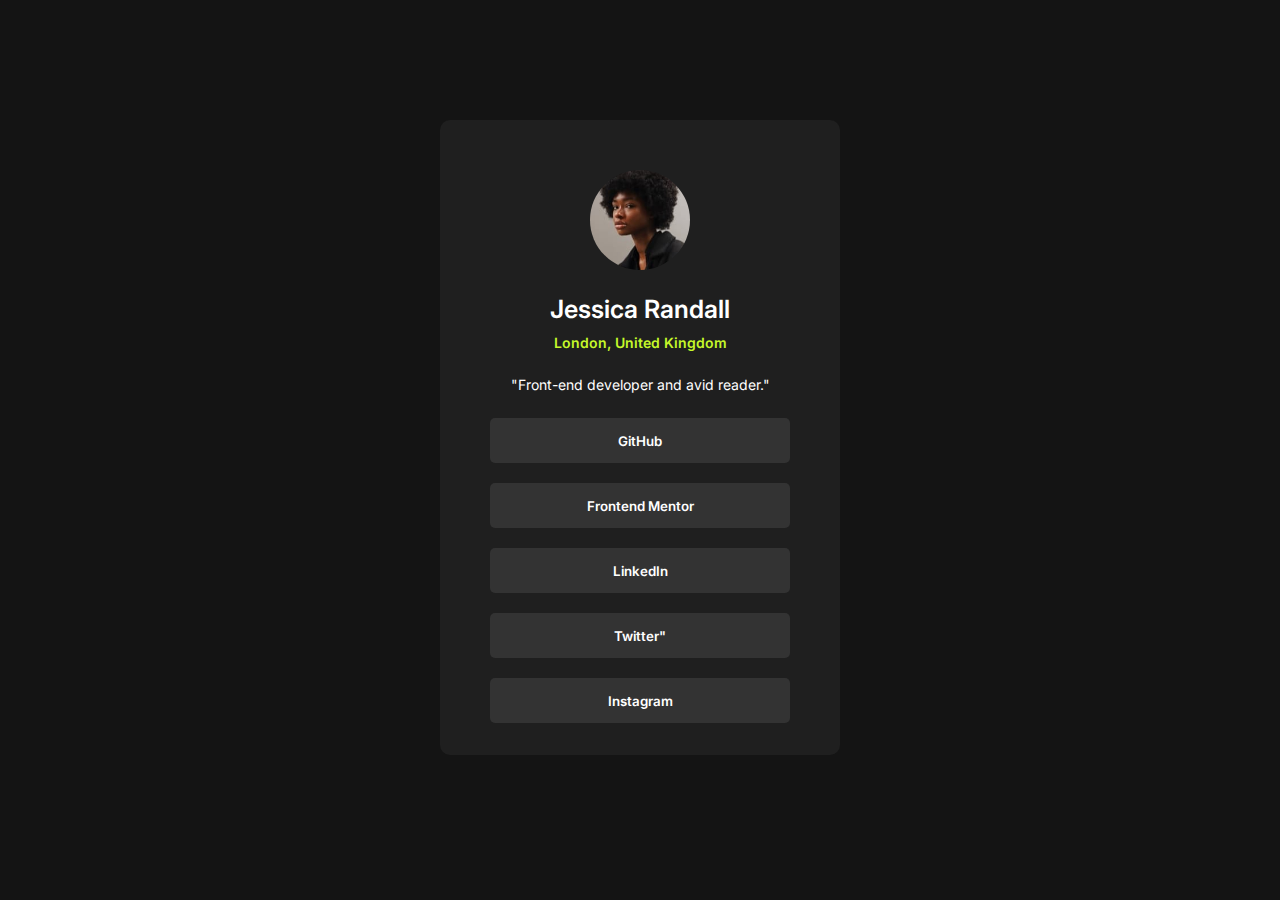
<file: profile-card/index.html>
<!DOCTYPE html>
<html lang="pt-br">
<head>
    <meta charset="UTF-8">
    <meta name="viewport" content="width=device-width, initial-scale=1.0">
    <link rel="shortcut icon" href="profile-card-/images/favicon-32x32.png" type="image/x-icon">
    <link rel="stylesheet" href="style.css">
    <title>Atividade prática - Profile Card</title>
</head>
<body>
    <div class="container">
        <img src="profile-card-/images/avatar-jessica.jpeg" alt="">

        <div class="titulo"> Jessica Randall </div>

        <div class="p-paragrafo">London, United Kingdom</div>

        <div class="s-paragrafo">"Front-end developer and avid reader."</div>

        <button class="git"><a href="https://github.com/" target="_blank">GitHub</a></button>

        <button class="frontend"> <a href="https://www.frontendmentor.io/" target="_blank">Frontend Mentor</a></button>

        <button class="linkedIn"><a href="https://br.linkedin.com/" target="_blank">LinkedIn</a></button>

        <button class="twitter"><a href="https://bsky.app/" target="_blank">Twitter"</a></button>

        <button class="instagram"><a href="https://www.instagram.com/" target="_blank">Instagram</a></button>

    </div>
</body>
</html>
</file>
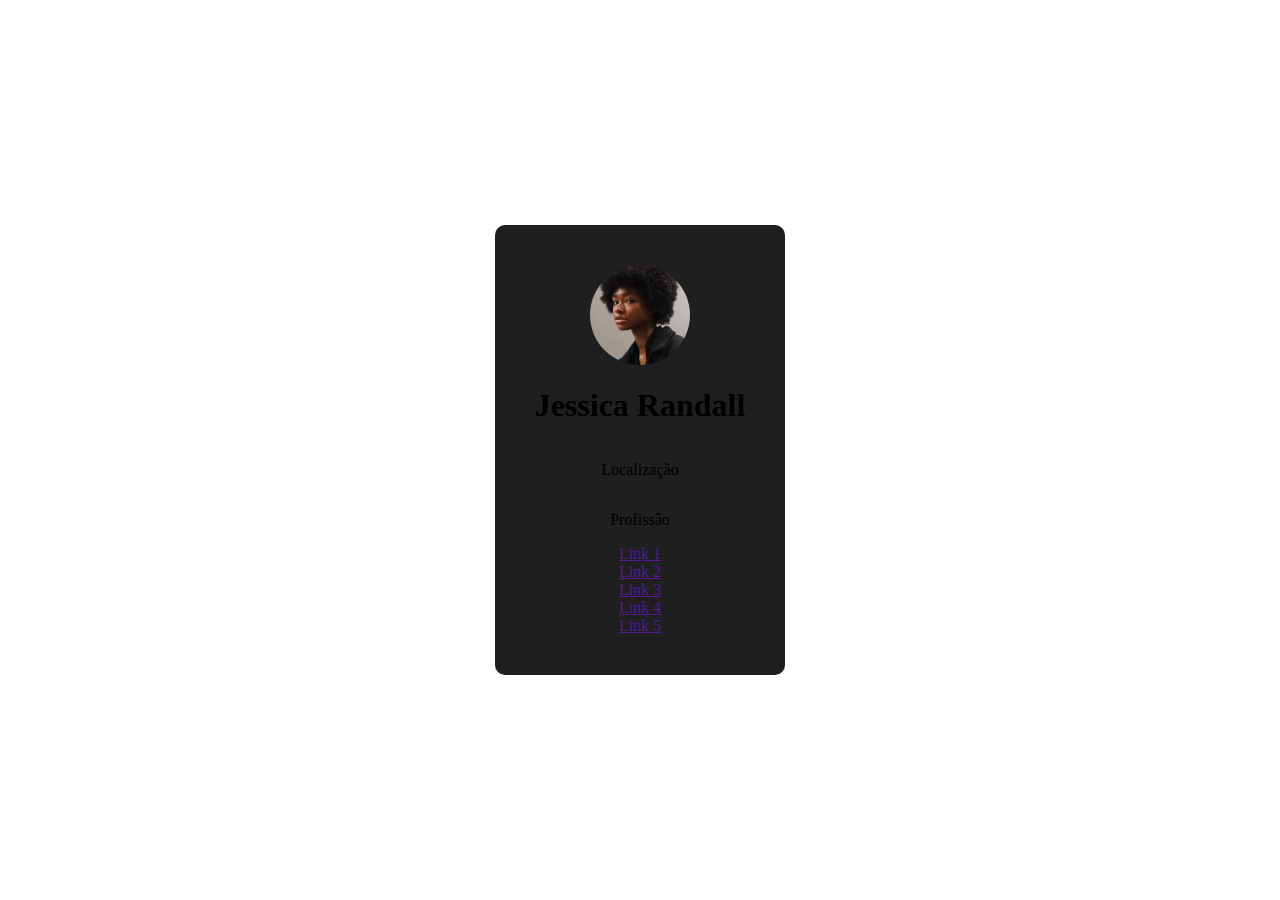
<file: profile-card/design/index.html>
<!DOCTYPE html>
<html lang="pt-br">
<head>
    <meta charset="UTF-8">
    <meta http-equiv="X-UA-Compatible" content="IE=edge">
    <meta name="viewport" content="width=device-width, initial-scale=1.0">
    <link rel="stylesheet" href="style.css">
    <title>Profile card</title>
</head>
<body>
    <div class="container">
    <img src="images/avatar-jessica.jpeg" alt="">
    <h1>Jessica Randall</h1>
    <p>Localização</p>
    <p>Profissão</p>
    <a href="" class="">Link 1</a>
     <a href="" class="">Link 2</a>
     <a href="" class="">Link 3</a>
     <a href="" class="">Link 4</a>
     <a href="" class="">Link 5</a>

    </div>
</body>
</html>
</file>
<file: profile-card/style.css>
@import url('https://fonts.googleapis.com/css2?family=Inter:ital,opsz,wght@0,14..32,100..900;1,14..32,100..900&display=swap');

* {
    font-family: "Inter", sans-serif;
    text-decoration: none;
}

:root{
    --Green: hsl(75, 94%, 57%);
    --White: hsl(0, 0%, 100%);
    --Grey-700: hsl(0, 0%, 20%);
    --Grey-800: hsl(0, 0%, 12%);
    --Grey-900: hsl(0, 0%, 8%);
}

body{
    background-color: var(--Grey-900);
    display: flex;
    justify-content: center;
    align-items: center;
    margin-top: 120px;
}

.container{
    width: 400px;
    height: 635px;
    background-color: var(--Grey-800);
    border-radius: 10px;
    text-align: center;
}

img{
    border-radius: 50%;
    height: 100px;
    width: 100px;
    margin-top: 50px;
    color: var(--White);
}

.titulo{
    margin-top: 20px;
    font-family: "Inter", sans-serif;
    font-weight: 600;
    color: var(--White);
    font-size: 25px;
}

.p-paragrafo{
    margin-top: 10px;
    font-family: "Inter", sans-serif;
    font-weight: 600;
    color: var(--White);
    font-size: 14px;
    color: var(--Green);
}

.s-paragrafo{
    margin-top: 25px;
    font-family: "Inter", sans-serif;
    font-weight: 400;
    color: var(--White);
    font-size: 14px;
    color: var(--White);
}

.git{
    height: 45px;
    width: 300px;
    border-radius: 5px;
    border: 0px;
    margin-top: 25px
}

.frontend{
    height: 45px;
    width: 300px;
    border-radius: 5px;
    border: 0px;
}

.linkedIn{
    height: 45px;
    width: 300px;
    border-radius: 5px;
    border: 0px;
}

.twitter{
    height: 45px;
    width: 300px;
    border-radius: 5px;
    border: 0px;
}

.instagram{
    height: 45px;
    width: 300px;
    border-radius: 5px;
    border: 0px;
}

button{
    margin: 10px;
    background-color: var(--Grey-700);
    font-weight: 600;
    color: var(--White);
}

button:hover{
    background-color: var(--Green);
    color: var(--Grey-900);
    font-weight: 800;
}

a:hover{
    color: var(--Grey-900);
}

a{
    color: var(--White);
}

a:visited{
    color: var(--Grey-900);
}
</file>
<file: profile-card/design/style.css>
:root{
    --Green: hsl(75, 94%, 57%);
    --White: hsl(0, 0%, 100%);
    --Grey-700: hsl(0, 0%, 20%);
    --Grey-800: hsl(0, 0%, 12%);
    --Grey-900: hsl(0, 0%, 8%);
}

body{
    display: flex;
    justify-content: center;
    align-items: center;
    margin: 0;
    height: 100vh;
}

.container{
    background-color: var(--Grey-800);
    display: inline-flex;
    flex-direction: column;
    align-items: center;
    padding:40px;
    border-radius: 10px;
}

.link{
    text-decoration: none;
    padding: 10px 30px;
    background-color: var(--Grey-700);
    text-align: center;
    margin-top: 5px;
    border-radius: 5px;
}

.link:hover{
    background-color: var(--Green);
    color: black;
}

img{
    border-radius: 100px;
    width: 100px;
    height: 100px;
    
}
</file>
